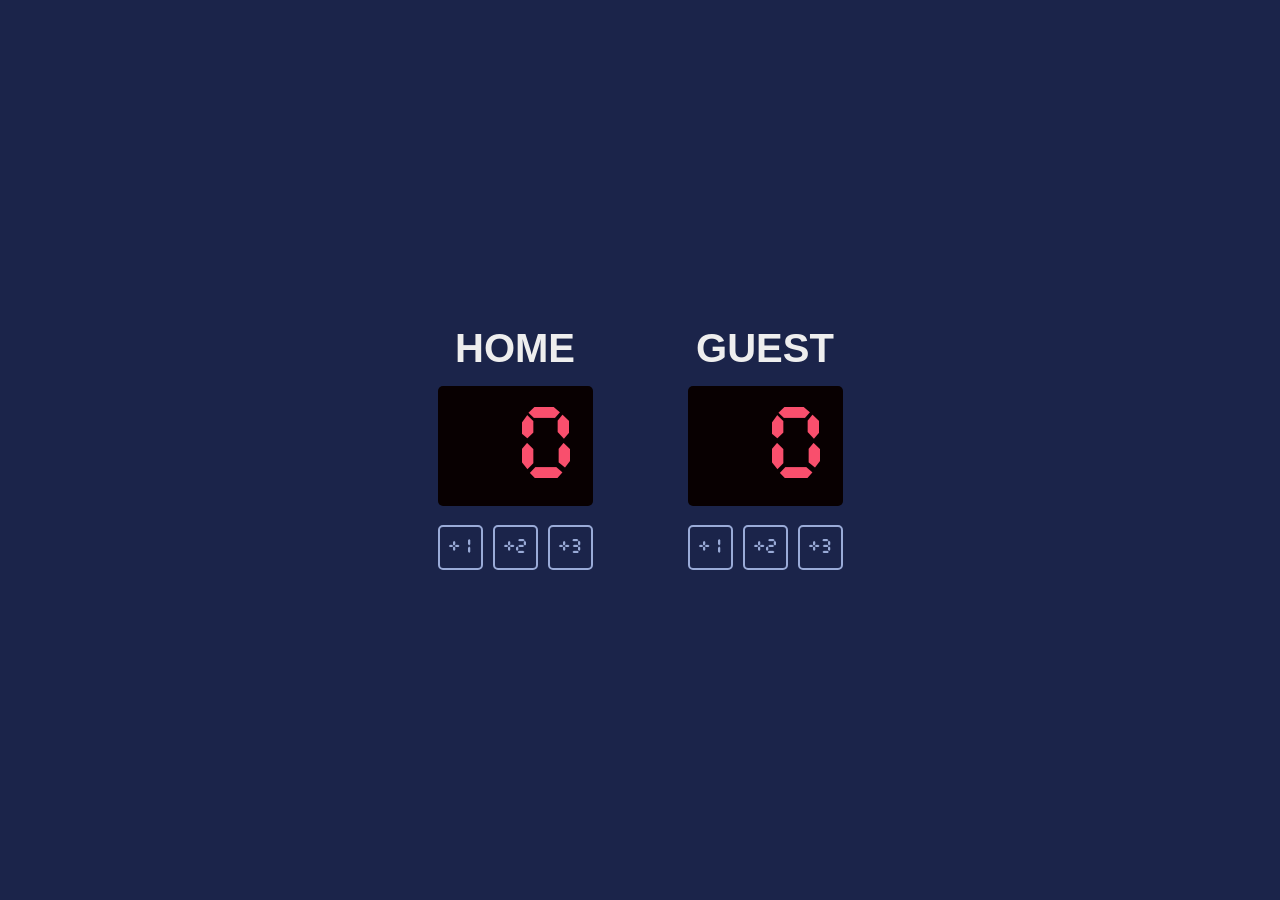
<file: index.html>
<!DOCTYPE html>
<html lang="en">
  <head>
    <meta charset="UTF-8" />
    <meta http-equiv="X-UA-Compatible" content="IE=edge" />
    <meta name="viewport" content="width=device-width, initial-scale=1.0" />
    <link rel="stylesheet" href="styles.css" />
    <script src="index.js"></script>
    <title>Basketball Scoreboard</title>
  </head>
  <body>
    <div class="wrapper">
      <div class="container">
        <div id="home-score" class="scoreboard">
          <h1 class="teams">HOME</h1>
          <div class="score-count">
            <div class="num-goals" id="home-goals">0</div>
          </div>
          <div class="goal">
            <div class="add-goals" onclick="addGoalsHome(1);">+1</div>
            <div class="add-goals" onclick="addGoalsHome(2);">+2</div>
            <div class="add-goals" onclick="addGoalsHome(3);">+3</div>
          </div>
        </div>
        <div id="away-score" class="scoreboard">
          <h1 class="teams">GUEST</h1>
          <div class="score-count">
            <div class="num-goals" id="away-goals">0</div>
          </div>
          <div class="goal">
            <div class="add-goals" onclick="addGoalsAway(1);">+1</div>
            <div class="add-goals" onclick="addGoalsAway(2);">+2</div>
            <div class="add-goals" onclick="addGoalsAway(3);">+3</div>
          </div>
        </div>
      </div>
    </div>
  </body>
</html>
</file>
<file: styles.css>
html,
body {
  background-color: #1b244a;
  height: 100%;
  display: flex;
  justify-content: center;
  align-items: center;
}
@font-face {
  font-family: "cursed-timer-ulil";
  src: url(font/CursedTimerUlil-Aznm.ttf);
}
.wrapper {
  display: flex;
  justify-content: center;
  align-items: center;
}
.container {
  width: 575px;
  height: 385px;
  background-color: #1b244a;
  position: relative;
  display: flex;
  justify-content: space-evenly;
  align-items: center;
}
.scoreboard {
  width: 155px;
  height: 240px;
  box-sizing: content-box;
  text-align: center;
  word-spacing: 150px;
  display: flex;
  flex-direction: column;
  justify-content: space-between;
  align-items: center;
}
.scoreboard#home-score {
  margin-right: 5px;
}
.scoreboard#away-score {
  margin-left: 5px;
}
.teams {
  margin: 0 auto;
  height: 36px;
  width: 149px;
  line-height: 36px;
  font-family: Verdana, Geneva, Tahoma, sans-serif;
  font-style: normal;
  font-weight: 700;
  font-size: 40px;
  text-align: center;
  margin: 0 auto;
  color: #eeeeee;
}
.score-count {
  background-color: #080001;
  width: 100%;
  height: 120px;
  font-family: "cursed-timer-ulil";
  color: #f94f6d;
  font-size: 90px;
  font-style: normal;
  font-weight: 400;
  text-align: center;
  border-radius: 5px;
  display: flex;
  align-items: center;
  justify-content: center;
}
.score-count .num-goals {
  width: 117px;
  height: 120px;
  line-height: 130px;
  text-align: right;
  vertical-align: middle;
}
.goal {
  width: 100%;
  height: 45px;
  color: #9aabd8;
  display: flex;
  justify-content: space-between;
}
.goal .add-goals {
  border: 2px solid #9aabd8;
  display: flex;
  align-items: center;
  justify-content: center;
  font-family: "cursed-timer-ulil";
  font-style: normal;
  font-weight: 400;
  font-size: 18px;
  box-sizing: border-box;
  border-radius: 5px;
  width: 45px;
}

.add-goals:hover {
  cursor: pointer;
  color: #eeeeee;
  border-color: #eeeeee;
}
</file>
<file: basketball_scoreboard/styles.css>
html, body{
    background-color: #1B244A;
    height: 100%;
    display: flex;
    justify-content: center;
    align-items: center;
}
@font-face {
    font-family: 'cursed-timer-ulil';
    src: url(font/CursedTimerUlil-Aznm.ttf);
}
.wrapper{
    display: flex;
    justify-content: center;
    align-items: center;
}
.container{
    width: 575px;
    height: 385px;
    background-color: #1B244A;
    position: relative;
    display: flex;
    justify-content: space-evenly;
    align-items: center;
}
.scoreboard{
    width: 155px;
    height: 240px;
    box-sizing: content-box;
    text-align: center;
    word-spacing: 150px;
    display: flex;
    flex-direction: column;
    justify-content: space-between;
    align-items: center;
}
.scoreboard#home-score{
    margin-right: 5px;
}
.scoreboard#away-score{
    margin-left: 5px;
}
.teams{
    margin: 0 auto;
    height: 36px;
    width: 149px;
    line-height: 36px;
    font-family: Verdana, Geneva, Tahoma, sans-serif;
    font-style: normal;
    font-weight: 700;
    font-size: 40px;
    text-align: center;
    margin: 0 auto;
    color: #EEEEEE;
}
.score-count{
    background-color: #080001;
    width: 100%;
    height: 120px;
    font-family: 'cursed-timer-ulil';
    color: #F94F6D;
    font-size: 90px;
    font-style: normal;
    font-weight: 400;
    text-align: center;
    border-radius: 5px;
    display: flex;
    align-items: center;
    justify-content: center;
}
.score-count .num-goals{
    width: 117px;
    height: 120px;
    line-height: 130px;
    text-align: right;
    vertical-align: middle;
}
.goal{
    width: 100%;
    height: 45px;
    color: #9AABD8;
    display: flex;
    justify-content: space-between;
}
.goal .add-goals{
    border: 2px solid #9AABD8;
    display: flex;
    align-items: center;
    justify-content: center;
    font-family: 'cursed-timer-ulil';
    font-style: normal;
    font-weight: 400;
    font-size: 18px;
    box-sizing: border-box;
    border-radius: 5px;
    width: 45px;
}
</file>
